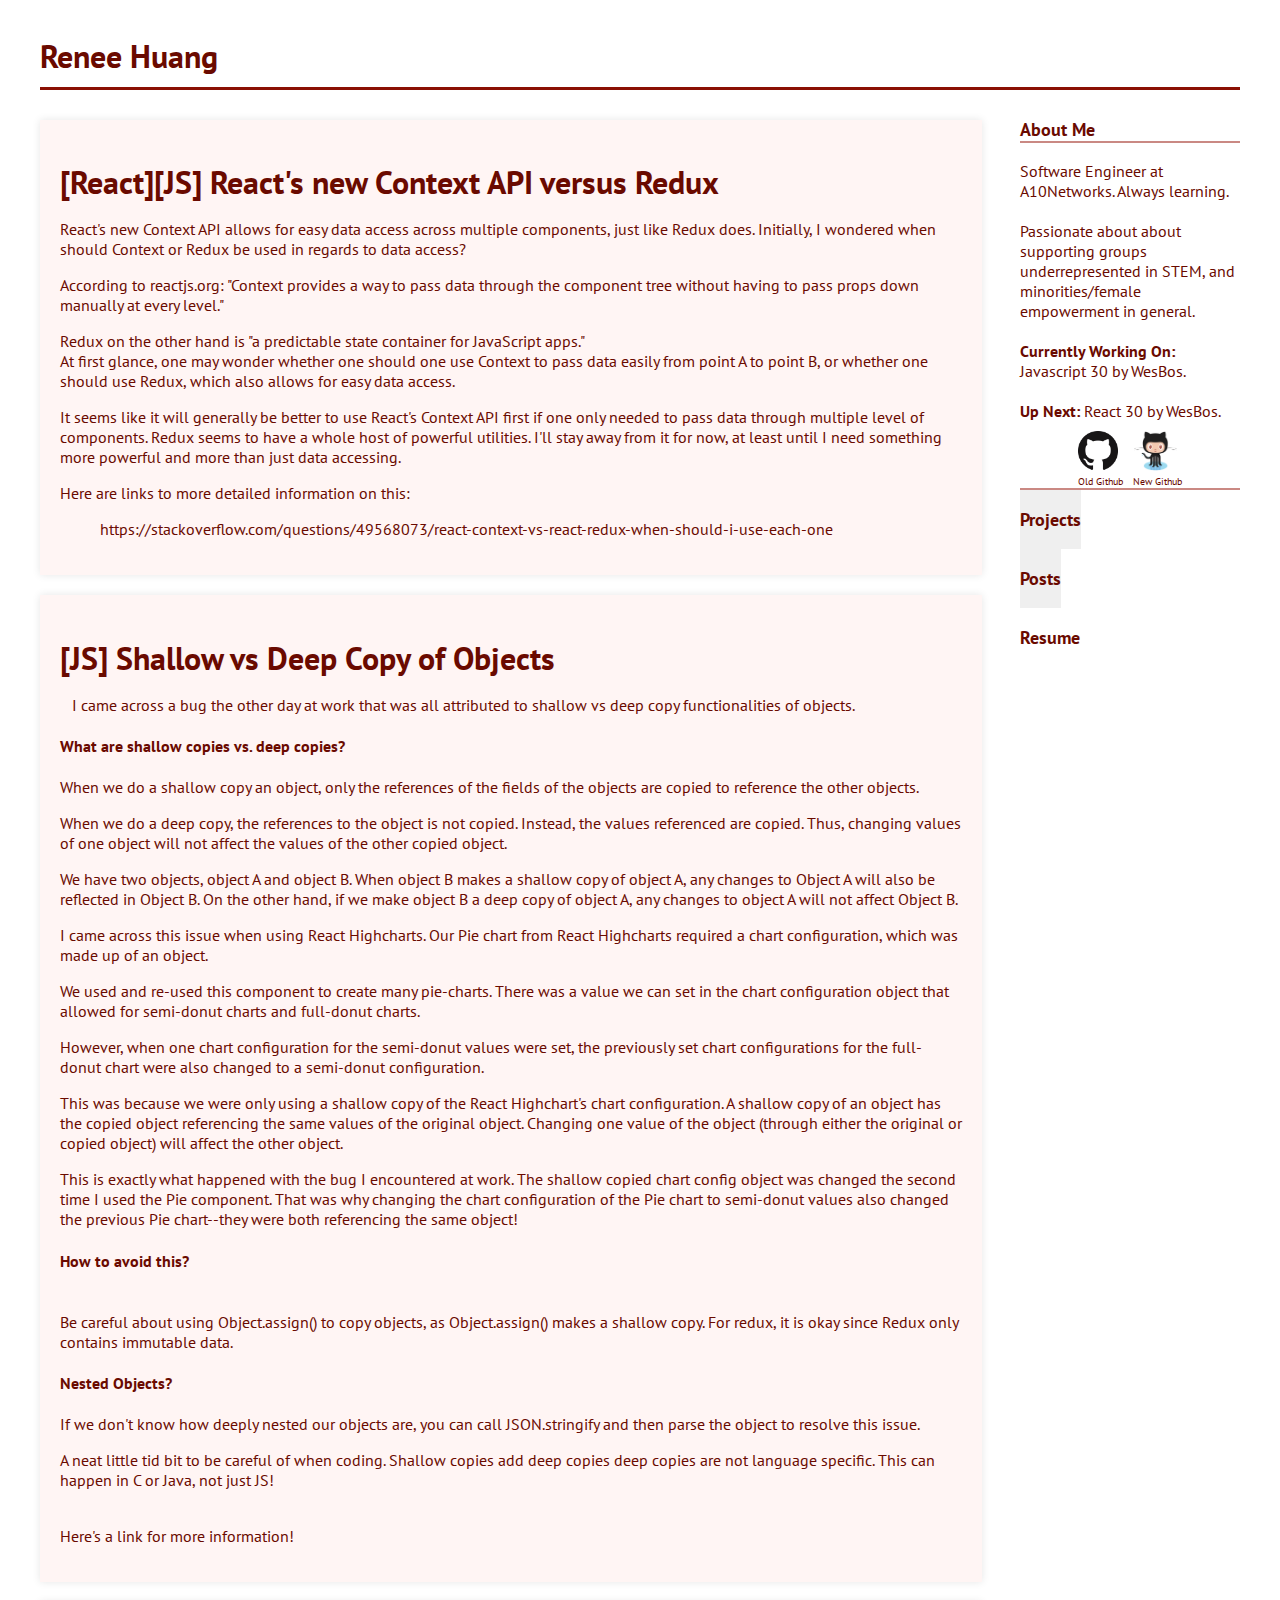
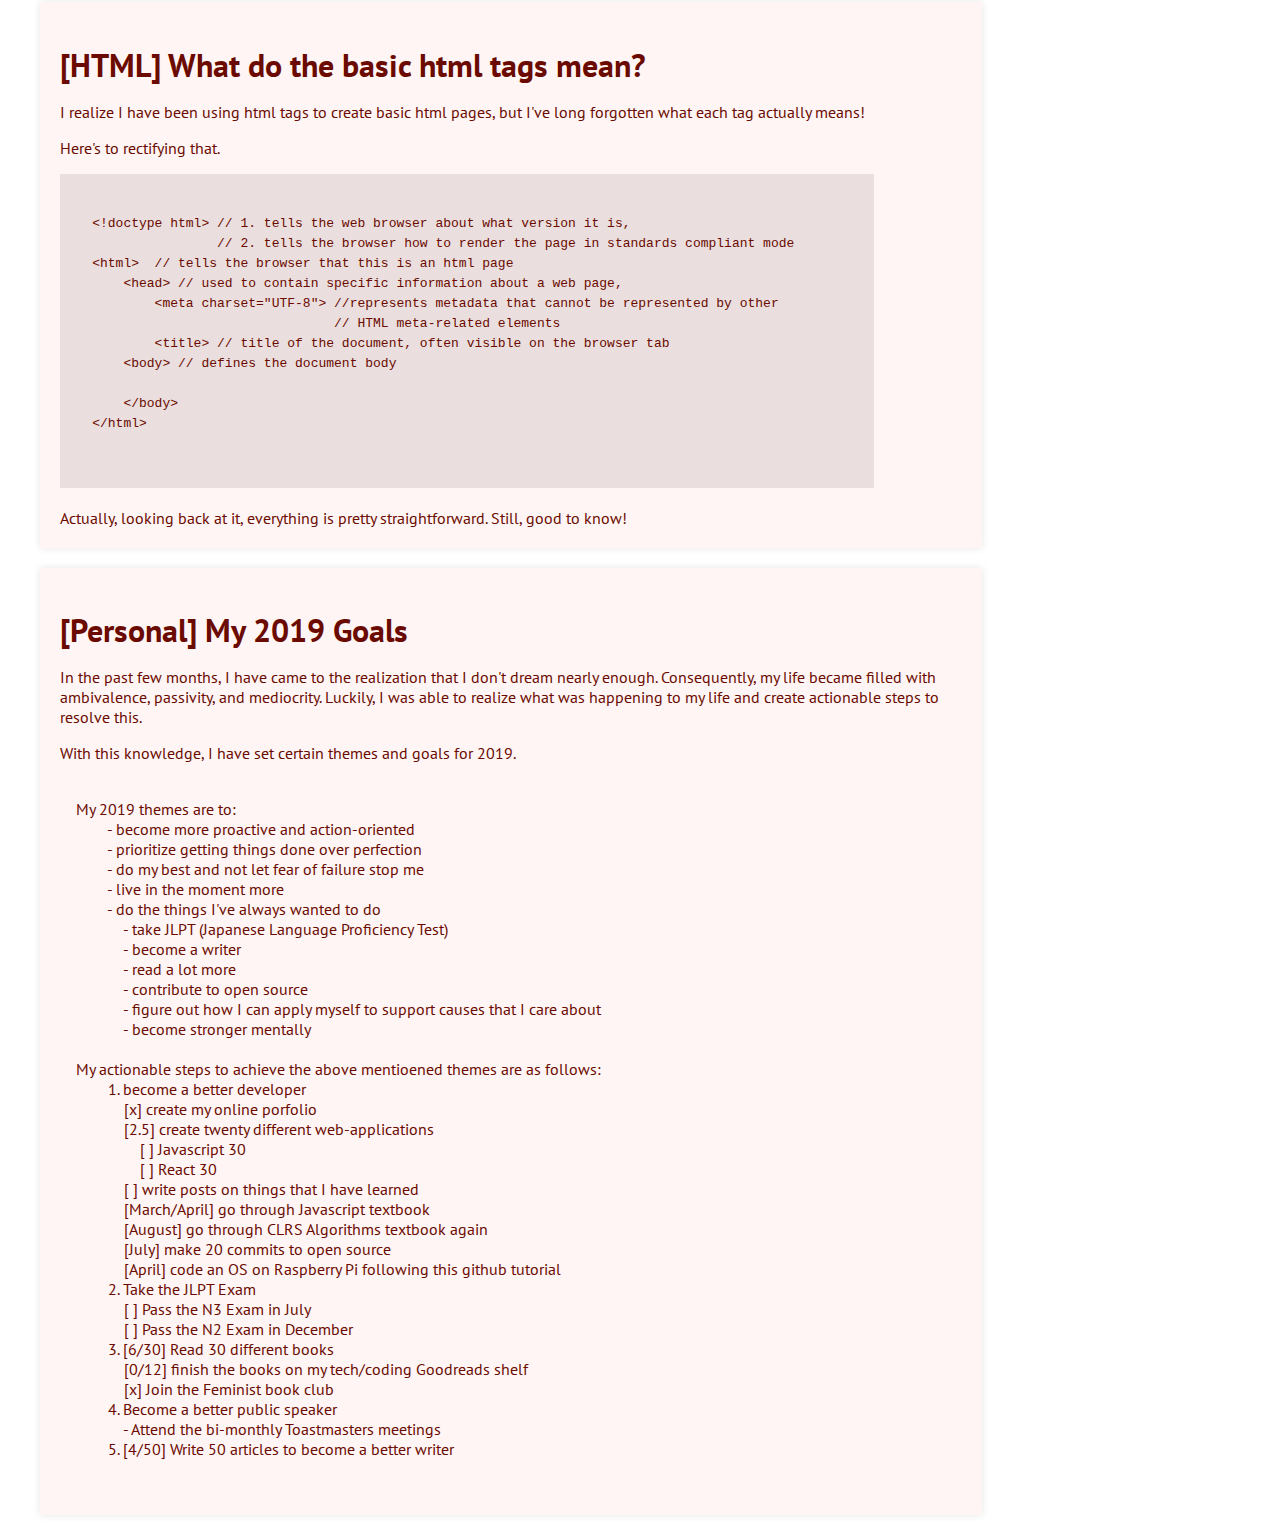
<file: index.html>
<!DOCTYPE html>
<html lang="en">
  <head>
    <meta charset="UTF-8" />
    <title>RH</title>
    <link rel="stylesheet" href="style.css" />
    <link
      href="https://fonts.googleapis.com/css?family=PT+Sans"
      rel="stylesheet"
    />
  </head>
  <body>
    <div class="title">
      <h1>Renee Huang</h1>
    </div>
    <div class="content">
      <div class="content-left">
        <div class="posts pull-left">
          <div class="post react-posts js-posts" id="React.Context-vs-Redux">
            <h1>[React][JS] React's new Context API versus Redux</h1>
            <p>
              React's new Context API allows for easy data access across
              multiple components, just like Redux does. Initially, I wondered
              when should Context or Redux be used in regards to data access?
            </p>
            <p>
              According to reactjs.org: "Context provides a way to pass data
              through the component tree without having to pass props down
              manually at every level."
            </p>
            <p>
              <a href="http://www.gistia.com/beginners-guide-redux/">
                Redux on the other hand is "a predictable state container for
                JavaScript apps."</a
              >
              <br />
              At first glance, one may wonder whether one should one use Context
              to pass data easily from point A to point B, or whether one should
              use Redux, which also allows for easy data access.
            </p>
            <p>
              It seems like it will generally be better to use React's Context
              API first if one only needed to pass data through multiple level
              of components. Redux seems to have a whole host of powerful
              utilities. I'll stay away from it for now, at least until I need
              something more powerful and more than just data accessing.
            </p>
            <p>
              Here are links to more detailed information on this:
            </p>
            <ul>
              <li>
                https://stackoverflow.com/questions/49568073/react-context-vs-react-redux-when-should-i-use-each-one
              </li>
            </ul>
          </div>
          <div class="post js-posts" id="shallow-vs-deep-copy">
            <h1>[JS] Shallow vs Deep Copy of Objects</h1>
            <p>
              &nbsp;&nbsp;&nbsp;I came across a bug the other day at work that
              was all attributed to shallow vs deep copy functionalities of
              objects.
            </p>
            <h4>What are shallow copies vs. deep copies?</h4>
            <p>
              When we do a shallow copy an object, only the references of the
              fields of the objects are copied to reference the other objects.
            </p>
            <p>
              When we do a deep copy, the references to the object is not
              copied. Instead, the values referenced are copied. Thus, changing
              values of one object will not affect the values of the other
              copied object.
            </p>
            <p>
              <!-- <h4>Here's an example to clear up any confusion:</h4> -->
              <!-- <br> -->
              We have two objects, object A and object B.
              <!-- <br> -->
              When object B makes a shallow copy of object A, any changes to
              Object A will also be reflected in Object B.
              <!-- <br>  -->
              On the other hand, if we make object B a deep copy of object A,
              any changes to object A will not affect Object B.
            </p>
            <p>
              I came across this issue when using React Highcharts. Our Pie
              chart from React Highcharts required a chart configuration, which
              was made up of an object.
            </p>
            <p>
              We used and re-used this component to create many pie-charts.
              There was a value we can set in the chart configuration object
              that allowed for semi-donut charts and full-donut charts.
            </p>
            <p>
              However, when one chart configuration for the semi-donut values
              were set, the previously set chart configurations for the
              full-donut chart were also changed to a semi-donut configuration.
            </p>
            <p>
              This was because we were only using a shallow copy of the React
              Highchart's chart configuration. A shallow copy of an object has
              the copied object referencing the same values of the original
              object. Changing one value of the object (through either the
              original or copied object) will affect the other object.
            </p>
            <p>
              This is exactly what happened with the bug I encountered at work.
              The shallow copied chart config object was changed the second time
              I used the Pie component. That was why changing the chart
              configuration of the Pie chart to semi-donut values also changed
              the previous Pie chart--they were both referencing the same
              object!
            </p>
            <h4>How to avoid this?</h4>
            <p>
              <br />Be careful about using Object.assign() to copy objects, as
              Object.assign() makes a shallow copy. For redux, it is okay since
              Redux only contains immutable data.
            </p>
            <h4>Nested Objects?</h4>
            <p>
              If we don't know how deeply nested our objects are, you can call
              JSON.stringify and then parse the object to resolve this issue.
            </p>

            <p>
              A neat little tid bit to be careful of when coding. Shallow copies
              add deep copies deep copies are not language specific. This can
              happen in C or Java, not just JS!
            </p>
            <p>
              <br />
              Here's a
              <a
                href="https://we-are.bookmyshow.com/understanding-deep-and-shallow-copy-in-javascript-13438bad941c"
                >link
              </a>
              for more information!
            </p>
          </div>
          <div class="post html-posts" id="basic-html-tag-meaning">
            <h1>[HTML] What do the basic html tags mean?</h1>
            <p>
              I realize I have been using html tags to create basic html pages,
              but I've long forgotten what each tag actually means!
            </p>
            <p>Here's to rectifying that.</p>
            <div class="code-block">
              <pre>
    <code>
    &lt;!doctype html&gt; // 1. tells the web browser about what version it is, 
                    // 2. tells the browser how to render the page in standards compliant mode
    &lt;html&gt;  // tells the browser that this is an html page
        &lt;head&gt; // used to contain specific information about a web page, 
            &lt;meta charset="UTF-8"&gt; //represents metadata that cannot be represented by other 
                                   // HTML meta-related elements
            &lt;title&gt; // title of the document, often visible on the browser tab
        &lt;body&gt; // defines the document body
            
        &lt;/body&gt;
    &lt;/html&gt;
    </code>
                </pre>
            </div>
            <br />
            Actually, looking back at it, everything is pretty straightforward.
            Still, good to know!
          </div>

          <div class="post personal-posts" id="2019-goals">
            <h1>[Personal] My 2019 Goals</h1>
            <p>
              In the past few months, I have came to the realization that I
              don't dream nearly enough. Consequently, my life became filled
              with ambivalence, passivity, and mediocrity. Luckily, I was able
              to realize what was happening to my life and create actionable
              steps to resolve this.
            </p>
            <p>
              With this knowledge, I have set certain themes and goals for 2019.
            </p>
            <pre> 
    My 2019 themes are to: 
            - become more proactive and action-oriented
            - prioritize getting things done over perfection
            - do my best and not let fear of failure stop me
            - live in the moment more
            - do the things I've always wanted to do
                - take JLPT (Japanese Language Proficiency Test)
                - become a writer
                - read a lot more
                - contribute to open source
                - figure out how I can apply myself to support causes that I care about
                - become stronger mentally

    My actionable steps to achieve the above mentioened themes are as follows:
            1. become a better developer
                [x] create my online porfolio
                [2.5] create twenty different web-applications
                    [ ] Javascript 30
                    [ ] React 30 
                [ ] write posts on things that I have learned
                [March/April] go through Javascript textbook
                [August] go through CLRS Algorithms textbook again
                [July] make 20 commits to open source
                [April] code an OS on Raspberry Pi following <a href="https://github.com/s-matyukevich/raspberry-pi-os">this github tutorial</a>
            2. Take the JLPT Exam
                [ ] Pass the N3 Exam in July
                [ ] Pass the N2 Exam in December
            3. [6/30] Read 30 different books
                [0/12] finish the books on my tech/coding Goodreads shelf
                [x] Join the Feminist book club
            4. Become a better public speaker
                - Attend the bi-monthly Toastmasters meetings
            5. [4/50] Write 50 articles to become a better writer
            </pre>
          </div>
        </div>
      </div>
      <div class="content-right pull-right">
        <div class="about-me ">
          <h3>About Me</h3>
          Software Engineer at
          <a href="https://www.a10networks.com/">A10Networks</a>. Always
          learning. <br /><br />
          Passionate about about supporting groups underrepresented in STEM, and
          minorities/female empowerment in general.
          <br /><br />
          <strong>Currently Working On:</strong> Javascript 30 by WesBos.
          <br /><br />
          <strong>Up Next:</strong> React 30 by WesBos.
          <br />
          <div class="github-links">
            <figure>
              <a href="https://github.com/walahoo"
                ><img
                  style="width:40px"
                  src="./assets/images/GitHub-Mark-64px.png"
                  alt="github old"
                />
                <figcaption>Old Github</figcaption>
              </a>
            </figure>
            <figure>
              <a href="https://github.com/riinii"
                ><img
                  style="width:45px"
                  src="./assets/images/Octocat.png"
                  alt="github new"
                />
                <figcaption>New Github</figcaption>
              </a>
            </figure>
            <br />
          </div>
        </div>
        <div class="vertical-navbar">
          <div class="navbar-items">
            <div class="navbar-item">
              <button class="accordion"><h3>Projects</h3></button>
              <div class="panel">
                <a href="#"><p>[React] Basic To-Do List</p></a>
                <a href="#"><p>[React] Basic Calculator App</p></a>
                <a href="./projects/Javascript30/index.html"
                  ><p>[JS] 30 Days of Javascript</p></a
                >
              </div>
            </div>
            <div class="navbar-item">
              <button class="accordion"><h3>Posts</h3></button>
              <div class="panel">
                <p>
                  <a href="#React.Context-vs-Redux">
                    [React][JS] React's new Context API versus Redux
                  </a>
                </p>
                <p>
                  <a href="#shallow-vs-deep-copy">
                    [JS] Shallow copy vs. Deep copy of objects
                  </a>
                </p>
                <p>
                  <a href="#basic-html-tag-meaning">
                    [HTML] What each of the basic HTML tags mean
                  </a>
                </p>
                <p>
                  <a href="#2019-goals">[Personal] 2019 Goals</a>
                </p>
              </div>
            </div>

            <div class="navbar-item">
              <h3>Resume</h3>
            </div>
          </div>
        </div>
      </div>
    </div>
    <script>
      // tinkered w3 school accordion code
      let acc = document.getElementsByClassName("accordion");
      let panels = document.getElementsByClassName("panel");

      for (let i = 0; i < acc.length; i++) {
        acc[i].addEventListener("click", function() {
          panels.item(i).classList.toggle("active");
        });
      }
    </script>
  </body>
</html>
</file>
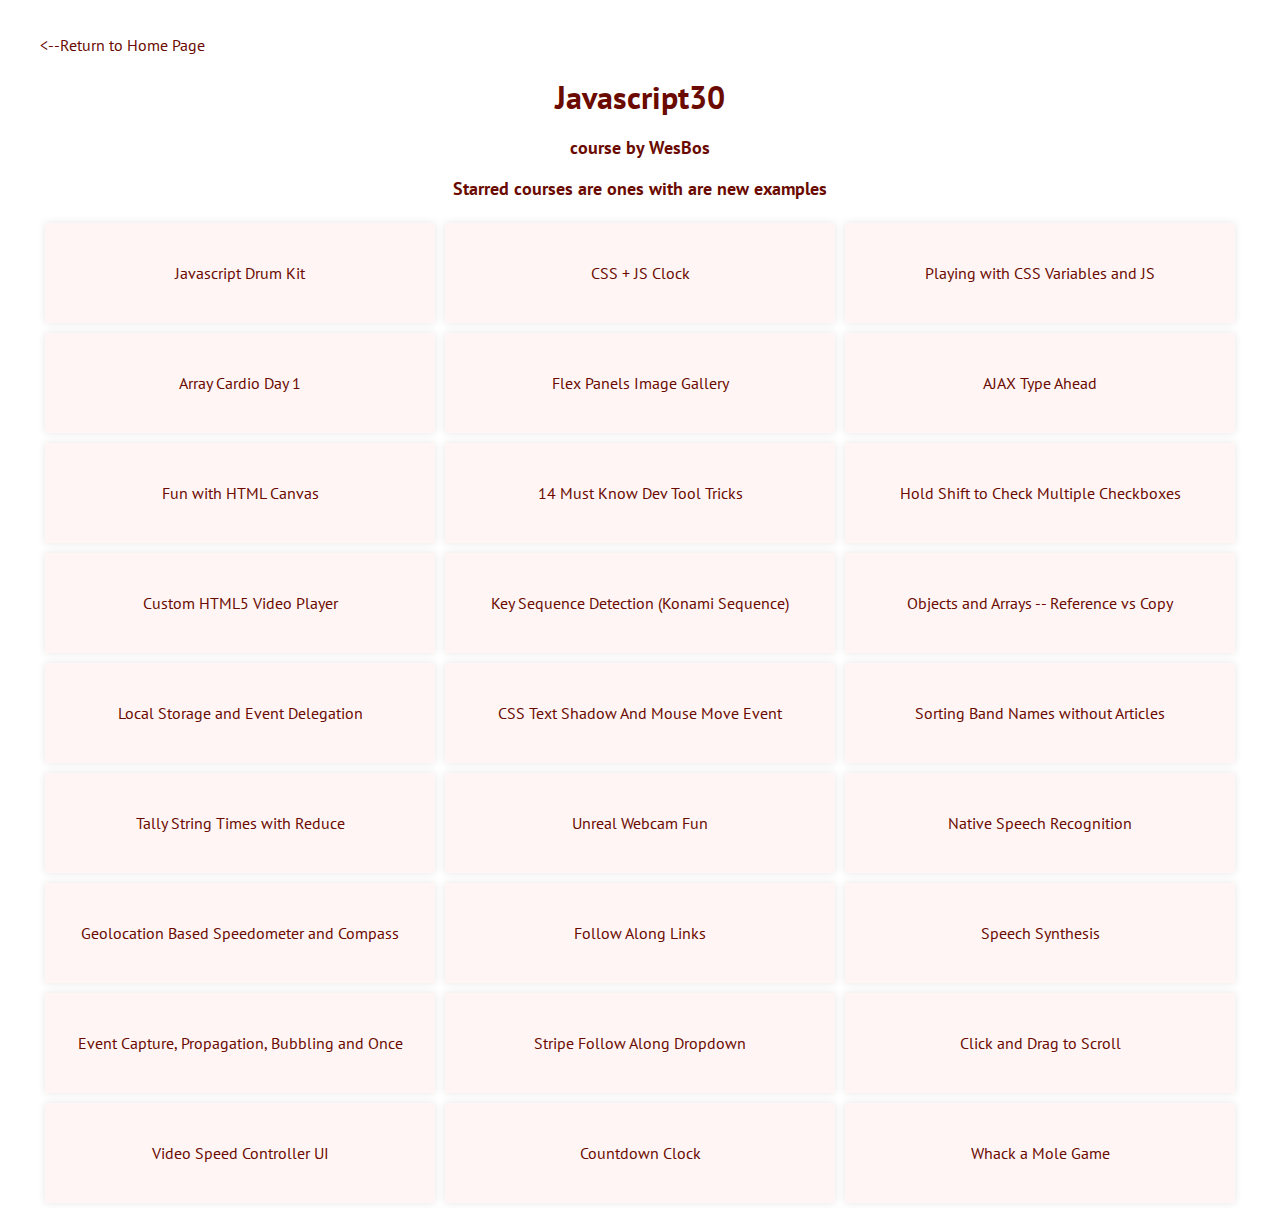
<file: projects/Javascript30/index.html>
<!DOCTYPE html>
<html>
  <head>
    <meta charset="UTF-8" />
    <title>RH JS30</title>
    <link rel="stylesheet" href="../../style.css" />
    <link rel="stylesheet" href="./style.css" />
    <link
      href="https://fonts.googleapis.com/css?family=PT+Sans"
      rel="stylesheet"
    />
  </head>
  <body>
    <div class="back">
      <a href="../../index.html">&lt;--Return to Home Page</a>
    </div>
    <div class="header">
      <h1>Javascript30</h1>
      <h3>course by WesBos</h3>
      <h3>Starred courses are ones with are new examples</h3>
    </div>
    <div class="apps">
      <div class="app">Javascript Drum Kit</div>
      <div class="app">CSS + JS Clock</div>
      <div class="app">Playing with CSS Variables and JS</div>
      <div class="app">Array Cardio Day 1</div>
      <div class="app">Flex Panels Image Gallery</div>
      <div class="app">AJAX Type Ahead</div>
      <div class="app">Fun with HTML Canvas</div>
      <div class="app">14 Must Know Dev Tool Tricks</div>
      <div class="app">Hold Shift to Check Multiple Checkboxes</div>
      <div class="app">Custom HTML5 Video Player</div>
      <div class="app">Key Sequence Detection (Konami Sequence)</div>
      <div class="app">Objects and Arrays -- Reference vs Copy</div>
      <div class="app">Local Storage and Event Delegation</div>
      <div class="app">CSS Text Shadow And Mouse Move Event</div>
      <div class="app">Sorting Band Names without Articles</div>
      <div class="app">Tally String Times with Reduce</div>
      <div class="app">Unreal Webcam Fun</div>
      <div class="app">Native Speech Recognition</div>
      <div class="app">Geolocation Based Speedometer and Compass</div>
      <div class="app">Follow Along Links</div>
      <div class="app">Speech Synthesis</div>
      <div class="app">Event Capture, Propagation, Bubbling and Once</div>
      <div class="app">Stripe Follow Along Dropdown</div>
      <div class="app">Click and Drag to Scroll</div>
      <div class="app">Video Speed Controller UI</div>
      <div class="app">Countdown Clock</div>
      <div class="app">Whack a Mole Game</div>
    </div>
  </body>
</html>
</file>
<file: style.css>
html,
pre {
  color: #6a0a00;
  font-family: "PT Sans", sans-serif;
}

html {
  height: 100%;
}

body {
  position: relative;
  margin: 35px 40px;
  height: inherit;
}
h1 {
  width: calc(80% - 16px);
  /* width: 100%; */
  margin-bottom: 0;
}

h2,
h3 {
  color: #6a0a00;
  font-size: 18px;
}

ul {
  list-style-type: none;
}

a {
  text-decoration: none;
  color: #6a0a00;
}

.title {
  color: #6a0a00;
  border-bottom: 3px solid #8a1003;
  margin-bottom: 10px;
  padding-bottom: 10px;
}

.posts {
  width: calc(80% - 18px);
}

.vertical-navbar {
  /* border: 1px solid blueviolet; */
}

.navbar-item {
}

.about-me,
.about-me h3 {
  border-bottom: 2px solid #ca8983;
}

.content {
  height: 100%;
}

.posts {
  height: 100%;
}

.post {
  background-color: #fff5f4;
  box-shadow: 0px 0px 8px rgba(0, 0, 0, 0.1);
  padding: 20px;
  margin: 20px 0;
}

.code-block {
  border: 1px solid #eadfde;
  background-color: #eadfde;
  width: 90%;
}

.content-right {
  width: calc(20% - 20px);
}

.pull-right {
  float: right;
}

.pull-left {
  float: left;
}

.github-links {
  width: fit-content;
  margin: auto;
  padding-top: 10px;
  display: flex;
  justify-content: space-around;
}

figcaption {
  font-size: 10px;
  white-space: nowrap;
}

figure {
  margin: 0px;
}

figure:first-child {
  margin-right: 10px;
}

figure:nth-child(2) img {
  height: 40px;
}
/* W3 School Accordion */
/* Style the buttons that are used to open and close the accordion panel */
.accordion {
  color: #444;
  cursor: pointer;
  padding: 0px;
  font-size: 18px;
  font-family: "PT Sans", sans-serif;
  border: none;
  outline: none;
  transition: 0.8s;
}

/* Add a background color to the button if it is clicked on (add the .active class with JS), and when you move the mouse over it (hover) */
.active,
.panel.active,
.accordion:hover {
  max-height: 500px;
  background-color: inherit;
  transition: max-height 0.2s ease;
}

/* Style the accordion panel. Note: hidden by default */
.panel {
  padding: 0 18px;
  max-height: 0;
  background-color: inherit;
  transition: max-height 0.2s ease;
  overflow: hidden;
}
</file>
<file: projects/Javascript30/style.css>
.header {
  text-align: center;
}
.header h1 {
  width: 100%;
}
.apps {
  display: flex;
  flex-direction: row;
  flex-wrap: wrap;
}
.app {
  flex: 1 0 30%; /* explanation below */
  margin: 5px;
  height: 100px;
  background-color: #fff5f4;
  box-shadow: 0px 0px 8px rgba(0, 0, 0, 0.1);
  text-align: center;
  line-height: 100px;
}
</file>
